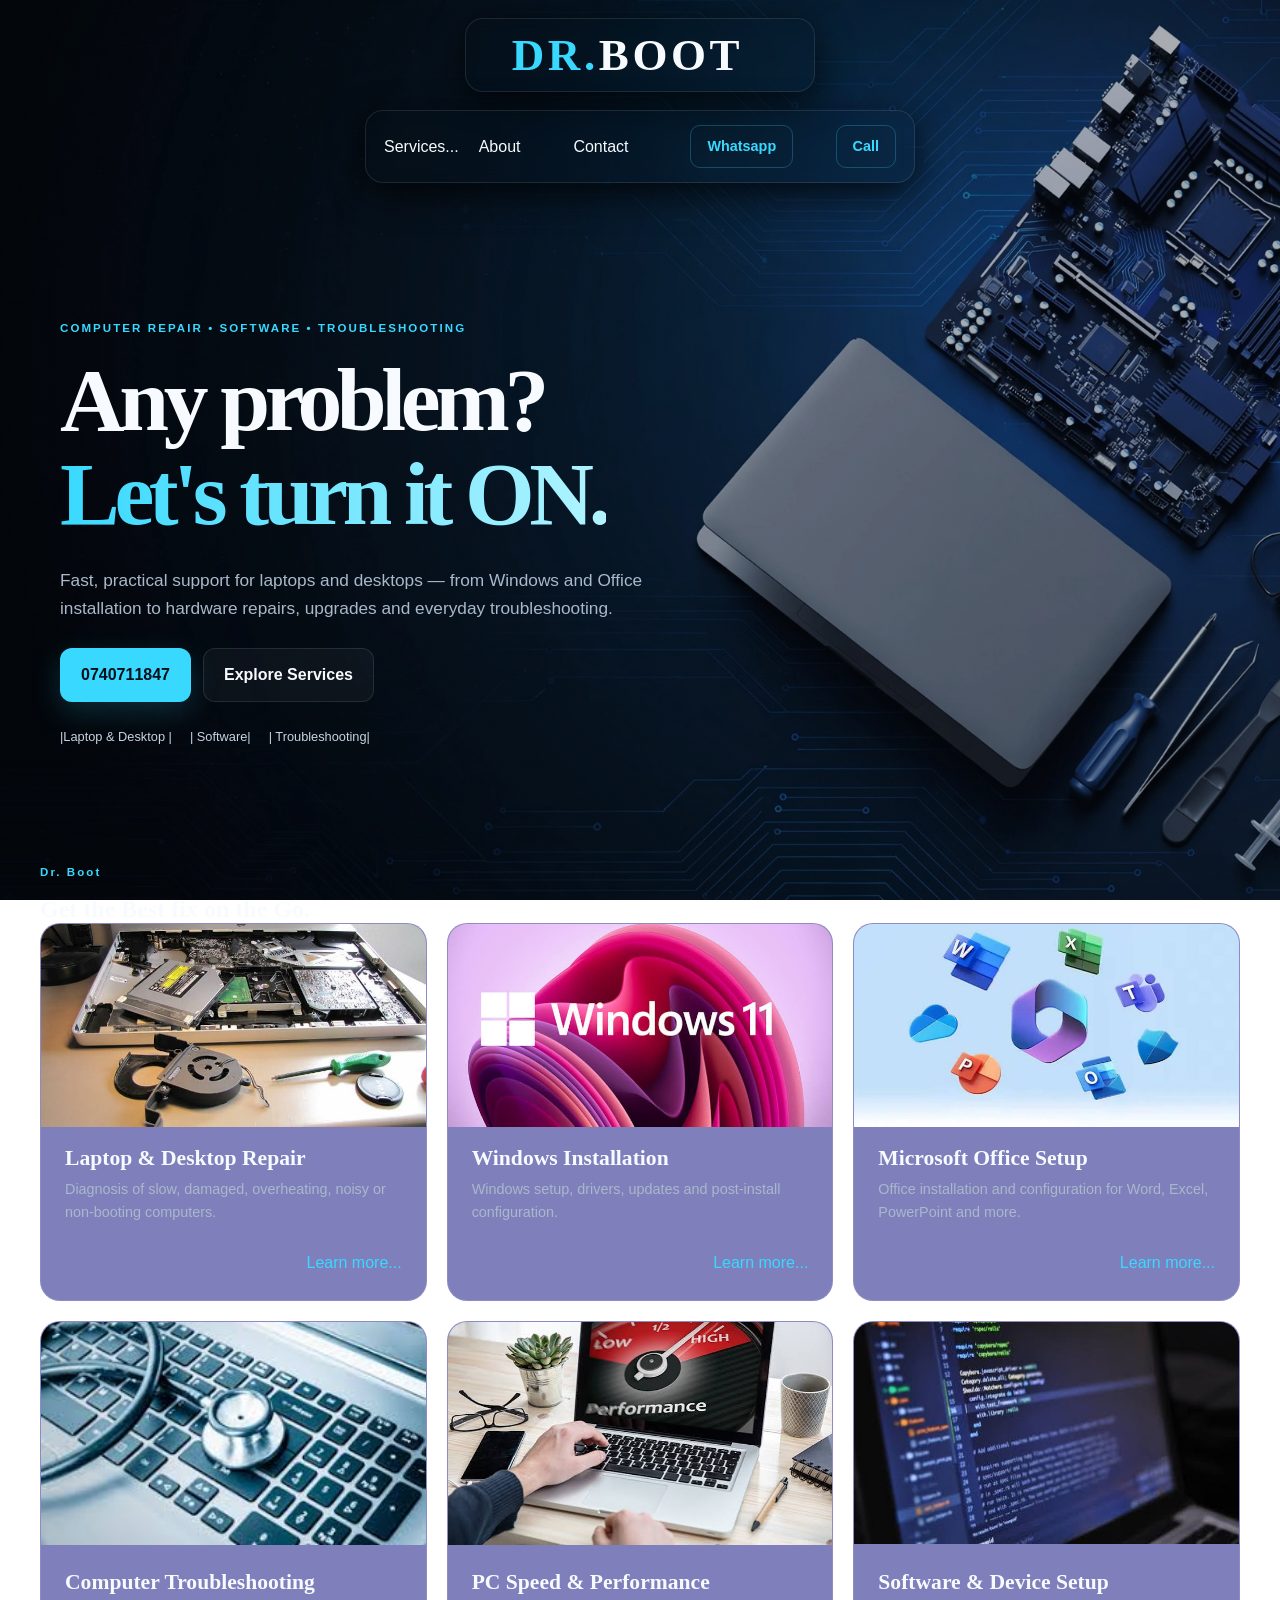
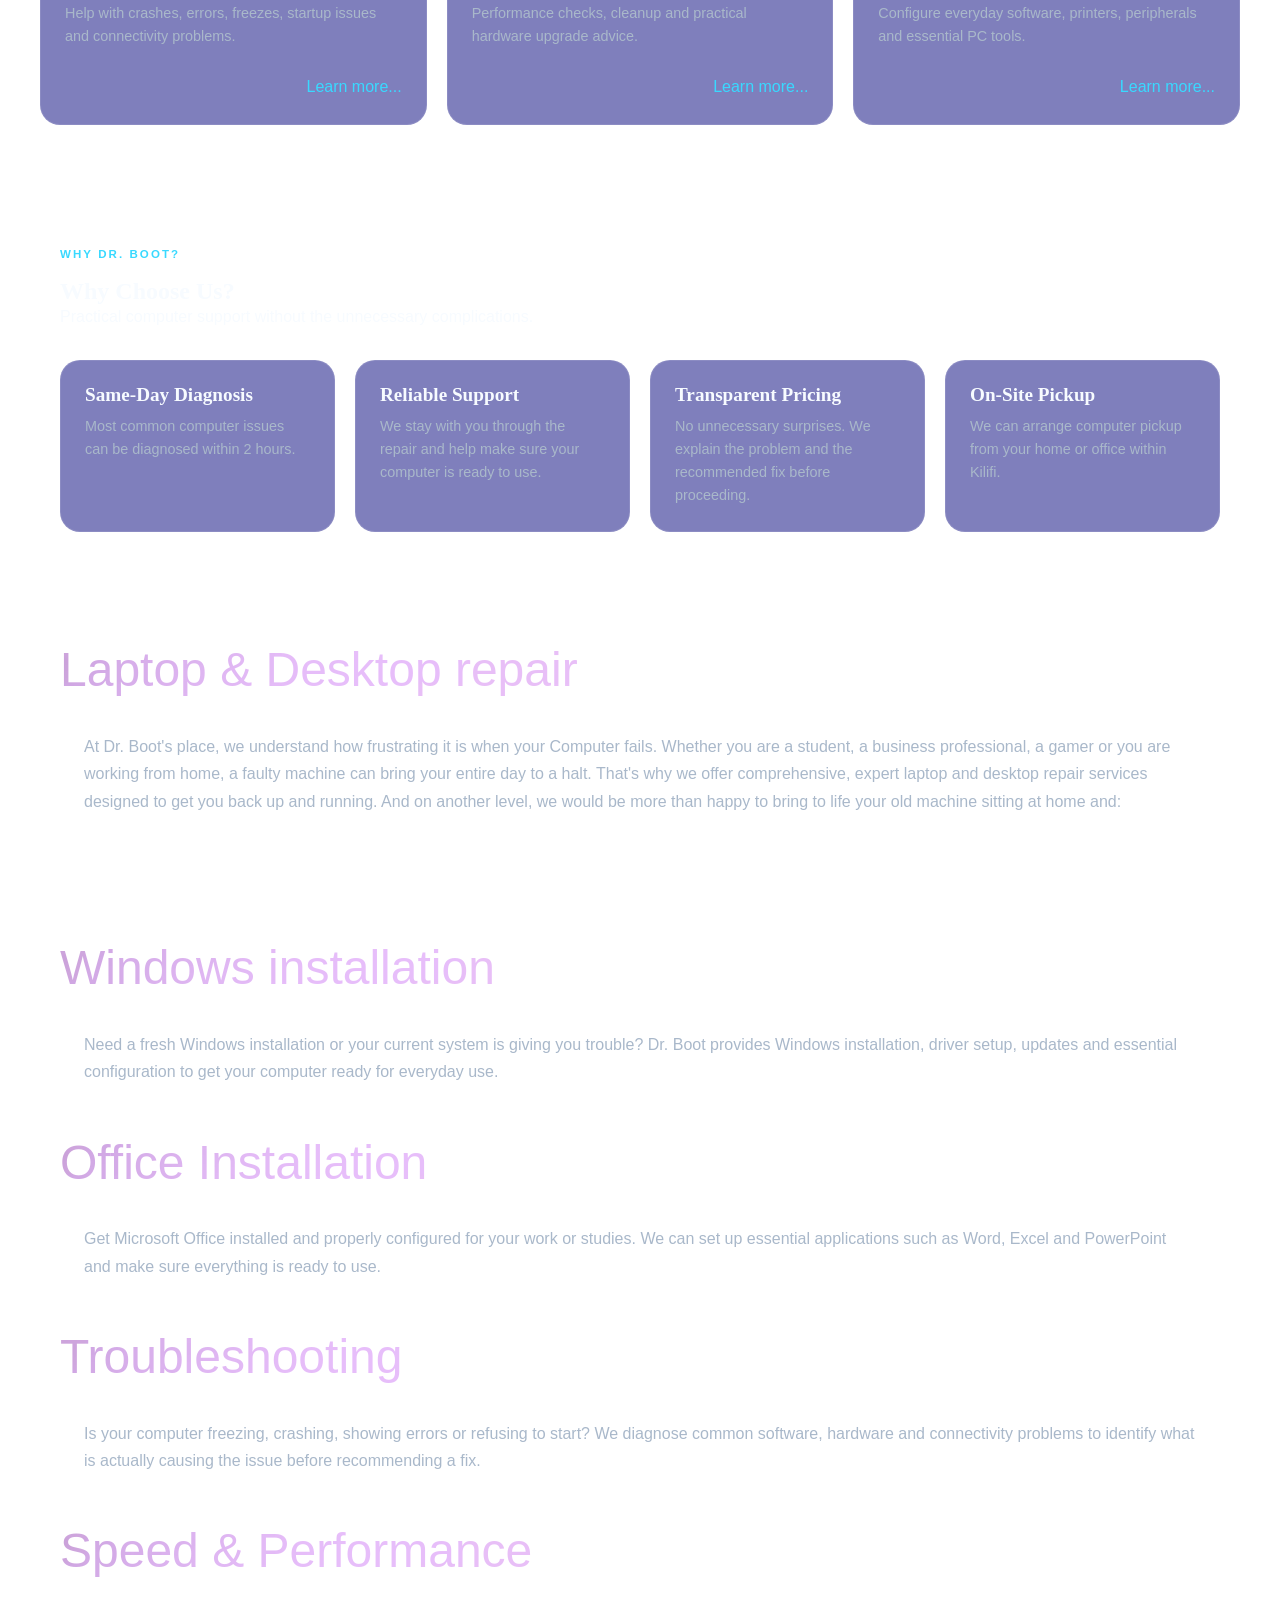
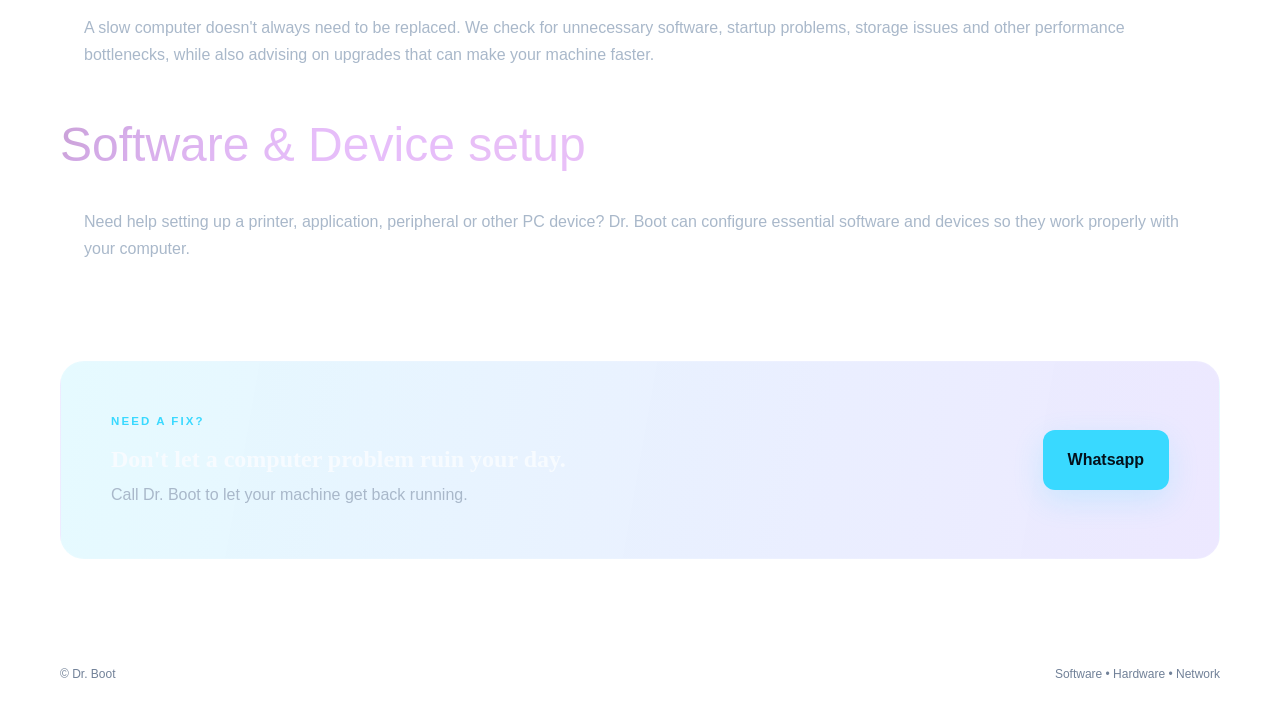
<file: index.html>
<!DOCTYPE html>
<html lang="en">
<head>
<meta charset="UTF-8">
<meta name="viewport" content="width=device-width,initial-scale=1">
<meta name="description" content="Dr. Boot computer repair and IT support">
<title>Dr. Boot | Computer Repair</title>
<link rel="icon" href="boot.jpg">
<link rel="stylesheet" href="style1.css">
</head>
<body>
<header class="navbar">
<a class="brand" href="#home"><span>DR.</span> BOOT</a>
<nav>

</header>

<header class="navbar2">
<nav>
<div class="moreabout">
<div class="serv"><a href="#services">Services...</a></div>
<div class="serv"><a href="#about">About</a></div>
<div class="serv"><a href="#contact">Contact</a></div>
</div>
</nav>
<a class="nav-call" href="https://wa.me/254740711847" target="_blank">Whatsapp</a>
<a class="nav-call" href="tel:0740711847">Call</a>

</header>


<main>
<section class="hero" id="home">
<div class="hero-copy">
<div class="eyebrow">COMPUTER REPAIR • SOFTWARE • TROUBLESHOOTING</div>
<h1>Any problem?<br>
<span>Let's turn it ON.</span>
</h1>
<p>Fast, practical support for laptops and desktops — from Windows and Office installation to hardware repairs, upgrades and everyday troubleshooting.</p>
<div class="hero-actions">
<a class="btn primary" href="https://wa.me/254740711847"> 0740711847</a>
<a class="btn secondary" href="#services">Explore Services </a>
</div>
<div class="trust-row">
<span> |Laptop & Desktop |</span>
<span>| Software| </span>
<span>| Troubleshooting|</span>
</div>
</div>
<div class="hero-visual">

</section>
<section class="section" id="services">
<div class="section-heading">
<div class="eyebrow">Dr. Boot</div>
<h2>Get the Best fix on the Go.</br></h2>
<p></p>
</div>
<div class="service-grid">
<article class="service-card">
<div class="service-image laptop-repair"><img src="repair.jpg" width="100%"></div>
<div class="service-content">
<h3>Laptop & Desktop Repair</h3>
<p>Diagnosis of slow, damaged, overheating, noisy or non-booting computers.</p>
<div class="aboutservice">
	<a href="#laptop">Learn more...</a>
</div>
</div>
</article>
<article class="service-card">
<div class="service-image windows"><img src="windows.jpg" width="100%"></div>
<div class="service-content">
<h3>Windows Installation</h3>

<p>Windows setup, drivers, updates and post-install configuration.</p>
<div class="aboutservice">
	<a href="#window">Learn more...</a>
</div>
</div>
</article>
<article class="service-card">
<div class="service-image office"><img src="office.jpg" width="100%"></div>
<div class="service-content">
<h3>Microsoft Office Setup</h3>
<p>Office installation and configuration for Word, Excel, PowerPoint and more.</p>
<div class="aboutservice">
	<a href="#m365">Learn more...</a>
</div>
</div>
</article>
<article class="service-card">
<div class="service-image troubleshooting"><img src="trouble.jpg" width="100%"></div>
<div class="service-content">
<span class="tag"> .</span>
<h3>Computer Troubleshooting</h3>
<p>Help with crashes, errors, freezes, startup issues and connectivity problems.</p>
<div class="aboutservice">
	<a href="#problem">Learn more...</a>
</div>
</div>
</article>
<article class="service-card">
<div class="service-image speed"><img src="speed.jpg" width="100%"></div>
<div class="service-content">
<span class="tag">.</span>
<h3>PC Speed & Performance</h3>
<p>Performance checks, cleanup and practical hardware upgrade advice.</p>
<div class="aboutservice">
	<a href="#performance">Learn more...</a>
</div>
</div>
</article>
<article class="service-card">
<div class="service-image setup"><img src="software.jpg" width="100%"></div>
<div class="service-content">
<span class="tag">.</span>
<h3>Software & Device Setup</h3>
<p>Configure everyday software, printers, peripherals and essential PC tools.</p>
<div class="aboutservice">
	<a href="#software">Learn more...</a>
</div>
</div>
</article>
</div>
</section>

<section class="about" id="about">
    <div class="section-heading">
        <div class="eyebrow">WHY DR. BOOT?</div>
        <h2>Why Choose Us?</h2>
        <p>Practical computer support without the unnecessary complications.</p>
    </div>
    <div class="about-grid">
        <div class="about-card"><h3>Same-Day Diagnosis</h3><p>Most common computer issues can be diagnosed within 2 hours.</p></div>
        <div class="about-card"><h3>Reliable Support</h3><p>We stay with you through the repair and help make sure your computer is ready to use.</p></div>
        <div class="about-card"><h3>Transparent Pricing</h3><p>No unnecessary surprises. We explain the problem and the recommended fix before proceeding.</p></div>
        <div class="about-card"><h3>On-Site Pickup</h3><p>We can arrange computer pickup from your home or office within Kilifi.</p></div>
    </div>
</section>

<section class="explanation" id="explanation">
<div class="topic">
Laptop & Desktop repair
</div>
<div class="laptop" id="laptop">

	<p>At Dr. Boot's place, we understand how frustrating it is when your Computer fails.
	Whether you are a student, a business professional, a gamer or you are working from home, 
	a faulty machine can bring your entire day to a halt. That's why we offer comprehensive, expert laptop and desktop repair
	services designed to get you back up and running.
	And on another level, we would be more than happy to bring to life your old machine sitting at home and:
	
	<br>
	<div class="list">
	<ul>
		<li>Hardware Diagnostics and repair</li>
		<li>Power and charging issues</li>
		<li>Preventive maintenance and cleaning</li>
	</ul>
	</div>
	</p>
</div>
<div class="topic">
Windows installation
</div>
<div class="window" id="window">
	<p>Need a fresh Windows installation or your current system is giving you trouble? Dr. Boot provides Windows installation, driver setup, updates and essential configuration to get your computer ready for everyday use.</p>
</div>
<div class="topic">
Office Installation
</div>
<div class="m365" id="m365">
	<p>Get Microsoft Office installed and properly configured for your work or studies. We can set up essential applications such as Word, Excel and PowerPoint and make sure everything is ready to use.</p>
</div>


<div class="topic">
Troubleshooting
</div>
<div class="problem" id="problem">

	<p>Is your computer freezing, crashing, showing errors or refusing to start? We diagnose common software, hardware and connectivity problems to identify what is actually causing the issue before recommending a fix.</p>
</div>

<div class="topic">
Speed & Performance
</div>
<div class="performance" id="performance">
	<p>A slow computer doesn't always need to be replaced. We check for unnecessary software, startup problems, storage issues and other performance bottlenecks, while also advising on upgrades that can make your machine faster.</p>
</div>

<div class="topic">
Software & Device setup
</div>
<div class="software" id="software">
	<p>Need help setting up a printer, application, peripheral or other PC device? Dr. Boot can configure essential software and devices so they work properly with your computer.</p>
</div>


</section>

<section class="cta" id="contact">
<div>
<div class="eyebrow">NEED A FIX?</div>
<h2>Don't let a computer problem ruin your day.</h2>
<p>Call Dr. Boot to let your machine get back running.</p>
</div>
<a class="btn primary large" href="https://wa.me/254740711847" target="_blank">Whatsapp</a>
</section>
</main>
<footer>
<span>©<span id="year">
</span> Dr. Boot</span>

<span>Software • Hardware • Network</span>
</footer>

</body>
</html>
</file>
<file: style1.css>
:root{
	--bg:#07111f;
	--text:#f7fbff;
	--muted:#a9b8ca;
	--accent:#39d9ff;
	--purple:#7c5cff;
	--line:rgba(255,255,255,.1);
	--shadow:0 24px 70px rgba(0,0,0,.3)}

*{
	box-sizing:border-box;
	margin:0;
	padding:0
}

html{
	scroll-behavior:smooth
}
body {
    min-height: 100vh;
    color: var(--text);
    font-family: Inter, sans-serif;
    line-height: 1.6;
    background:
        linear-gradient(
            rgba(7, 17, 31, 0.35),
            rgba(7, 17, 31, 0.35)
        ), url("background.jpg");
    background-size: cover;
    background-position: center;
    background-repeat: no-repeat;
    background-attachment: fixed;
    padding-left: 40px;
    padding-right: 40px;
}

a{
	color:inherit;
	text-decoration:none
}

button{
	font:inherit
}

.navbar{
	width:350px;
	margin:18px auto 0;
	display:flex;
	align-items:center;
	justify-content:center;
	gap:25px;
	position:right;
	top:15px;
	z-index:50;
	border:1px solid var(--line);
	border-radius:18px;
	background:rgba(7,17,31,.12);
	backdrop-filter:blur(8px);
	box-shadow:0 10px 35px rgba(0,0,0,.72)
}

.navbar2{
	width:min(550px,calc(100% - 40px));
	margin:18px auto 0;
	padding:14px 18px;
	display:flex;
	align-items:center;
	justify-content:space-between;
	gap:25px;
	position:sticky;
	top:15px;
	z-index:50;
	border:1px solid var(--line);
	border-radius:18px;
	background:rgba(7,17,31,.12);
	backdrop-filter:blur(8px);
	box-shadow:0 10px 35px rgba(0,0,0,.72)
}

.moreabout{
	display: grid;
	grid-template-columns: 1fr 1fr 1fr;
	gap:20px;
	
}

.serv :hover{
	color: cyan;
}
	
	
.brand{
	display: flex;
	align-items: center;
	justify-content: center;
	font-family:'Space Grotesk';
	font-size:45px;
	font-weight:800;
	letter-spacing:.08em

}

.brand span{
	color:var(--accent)
}

.navbar nav{
	display:flex;
	gap:30px
}

.navbar nav a{
	color:var(--muted);
	font-size:.92rem
}

.navbar nav a:hover{
	color:#fff
}

.nav-call{
	padding:9px 16px;
	border-radius:10px;
	background:transparent;
	color:var(--accent);
	border:1px solid rgba(57,217,255,.25);
	font-weight:700;
	font-size:.9rem}

.hero{
	width:min(1180px,calc(100% - 40px));
	min-height:680px;
	margin:auto;
	display:grid;
	grid-template-columns:1.05fr .95fr;
	align-items:center;
	gap:50px;
	padding:90px 0 70px
}

.eyebrow{
	color:var(--accent);
	font-size:.72rem;
	font-weight:800;
	letter-spacing:.18em;
	margin-bottom:16px
}

.hero h1,h2,h3{
	font-family:'Space Grotesk';
	line-height:1.05
}

.hero h1{
	font-size:clamp(3.3rem,7vw,6.6rem);
	letter-spacing:-.06em}
.hero h1 span{background:linear-gradient(90deg,var(--accent),#b0f4ff);
	-webkit-background-clip:text;
	background-clip:text;
	color:transparent}
.hero p{
max-width:620px;
	margin:26px 0;
	color:var(--muted);
	font-size:1.08rem}

.hero-actions{

	display:flex;
	flex-wrap:wrap;
	gap:12px}

.btn{

	display:inline-flex;
	align-items:center;
	justify-content:center;
	padding:13px 20px;
	border-radius:12px;
	font-weight:800;
	border:1px solid transparent;
	transition:.2s
}

.btn:hover{

	transform:translateY(-3px)
}

.primary{

	color:#04111b;
	background:var(--accent);
	box-shadow:0 10px 30px rgba(57,217,255,.18)
}

.secondary{

	border-color:var(--line);
	background:rgba(255,255,255,.04)}
.large{
padding:16px 24px}

.trust-row{
display:flex;
	flex-wrap:wrap;
	gap:18px;
	margin-top:25px;
	color:#c8d4e2;
	font-size:.8rem}

.hero-visual{
	position:relative;
	min-height:480px;
	display:grid;
	place-items:center
}

.glow{
position:absolute;
	width:340px;
	height:340px;
	border-radius:50%;
	background:var(--accent);
	filter:blur(100px);
	opacity:.13}



.service-grid{
	display:grid;
	grid-template-columns:repeat(3,1fr);
	gap:20px}

.service-card{
	overflow:hidden;
	border:1px solid var(--line);
	border-radius:20px;
	background:rgba(0,0,123,.5);
	transition:.3s
}

.service-card:hover{
	transform:translateY(-8px);	
	border-color:rgba(57,217,255,.35);
	box-shadow:var(--shadow)}

.service-image{
	height:190px;
	display:flex;
	justify-content: center;
	align-items: center;
	place-items:center;
	font-size:4.5rem;
}


.service-content{
	padding:24px}

.tag{
	color:transparent;
	font-size:.68rem;
	font-weight:800;
	letter-spacing:.15em}

.service-content h3{
	font-size:1.35rem;
	margin:9px 0}

.service-content p{
	color:var(--muted);
	font-size:.9rem;
	min-height:72px}

.aboutservice{
	display: flex;
	align-content: right;
	justify-content: right;
	color: var(--accent);
}
.aboutservice:hover{
	color: pink;
}

.explanation{
    width: 100%;
    margin-top: 30px;
    background: transparent;
    border-radius: 20px;
    color: white;
    padding: 20px;
}

.topic{
	font-size: 300%;
	background: url(windows.jpg);
	background-size: 200% auto;
	background-clip: text;
	color: transparent;
	animation: pan 30s linear infinite alternate;

}

@keyframes pan{
	from{ background-position: 0% center;}
	to {background-position: 100% center;}
}

.list{
	padding-left: 10%;
}

.laptop, .window, .m365, .problem, .performance, .software {
    width: 100%;
	/*background: rgba(50,100,255,.3);*/
	padding: 24px;
	border-radius: 20px;
	margin: 0 0 15px;
}
.laptop p, .window p, .m365 p, .problem p, .performance p, .software p { color: var(--muted); font-size: 1rem; line-height: 1.7; }

.about { width:min(1180px,calc(100% - 40px)); margin:70px auto 0; padding:50px 0; }
.about .section-heading { margin-bottom:30px; }
.about-grid { display:grid; grid-template-columns:repeat(4,1fr); gap:20px; }
.about-card { padding:24px; border:1px solid var(--line); border-radius:20px; background:rgba(0,0,123,.5); }
.about-card h3 { font-size:1.2rem; margin-bottom:10px; }
.about-card p { color:var(--muted); font-size:.9rem; line-height:1.6; }

.cta{
	width:min(1180px,calc(100% - 40px));
	margin:0 auto 80px;
	padding:50px;
	border-radius:24px;
	background:linear-gradient(100deg,rgba(57,217,255,.13),rgba(124,92,255,.14));
	border:1px solid var(--line);
	display:flex;
	align-items:center;
	justify-content:space-between;
	gap:30px;
	margin-top: 40px;
	margin-top: 40px;
}

.cta p{
	color:var(--muted);
	margin-top: 10px;
}
footer{
	width:min(1180px,calc(100% - 40px));
	margin:auto;
	padding:25px 0 35px;
	border-top:1px solid var(--line);
	color:#718198;
	display:flex;	
	justify-content:space-between;
	font-size:.75rem}


/* =========================================================
   RESPONSIVE DESIGN
   ========================================================= */

/* Large screens */
@media (min-width: 1400px) {
    .hero,
    .cta,
    footer {
        max-width: 1300px;
    }

    .hero {
        min-height: 720px;
    }
}


/* =========================================================
   TABLETS / SMALL LAPTOPS
   ========================================================= */
@media (max-width: 1024px) {

    body {
        padding-left: 20px;
        padding-right: 20px;
    }

    /* Navigation */
    .navbar {
        width: min(350px, 100%);
    }

    .navbar2 {
        width: min(700px, 100%);
    }

    .moreabout {
        grid-template-columns: repeat(3, 1fr);
        gap: 15px;
    }

    .navbar nav {
        gap: 18px;
    }

    /* Hero */
    .hero {
        width: 100%;
        grid-template-columns: 1fr 1fr;
        gap: 30px;
        padding: 70px 0 60px;
        min-height: 600px;
    }

    .hero h1 {
        font-size: clamp(3rem, 7vw, 5rem);
    }

    .hero p {
        font-size: 1rem;
    }

    .hero-visual {
        min-height: 400px;
    }

    /* Services */
    .service-grid {
        grid-template-columns: repeat(2, 1fr);
        gap: 18px;
    }

    .service-image {
        height: 180px;
    }

    /* Explanation sections */
    .explanation {
        width: 100%;
        min-width: 0;
    }

    .topic {
        font-size: clamp(2rem, 5vw, 3rem);
    }

    .laptop,
    .window,
    .m365,
    .problem,
    .performance,
    .software {
        min-width: 0;
        width: 100%;
    }

    .about { width:100%; }
    .about-grid { grid-template-columns:repeat(2,1fr); }

    /* CTA */
    .cta {
        width: 100%;
        padding: 40px;
    }

    /* Footer */
    footer {
        width: 100%;
    }
}


/* =========================================================
   TABLETS / LARGE PHONES
   ========================================================= */
@media (max-width: 768px) {

    body {
        padding-left: 15px;
        padding-right: 15px;
        background-attachment: scroll;
    }

    /* Navigation */
    .navbar {
        width: 100%;
        max-width: 420px;
        margin-top: 12px;
    }

    .navbar2 {
        width: 100%;
        max-width: 600px;
        padding: 12px 14px;
        gap: 12px;
    }

    .navbar nav {
        width: 100%;
    }

    .moreabout {
        width: 100%;
        grid-template-columns: repeat(3, 1fr);
        gap: 10px;
    }

    .navbar2 .nav-call {
        padding: 8px 12px;
        font-size: .8rem;
        white-space: nowrap;
    }

    .brand {
        font-size: 38px;
    }

    /* Hero */
    .hero {
        width: 100%;
        grid-template-columns: 1fr;
        gap: 20px;
        padding: 60px 0 50px;
        text-align: center;
    }

    .hero-copy {
        width: 100%;
    }

    .hero p {
        max-width: 700px;
        margin-left: auto;
        margin-right: auto;
    }

    .hero-actions {
        justify-content: center;
    }

    .trust-row {
        justify-content: center;
    }

    .hero-visual {
        min-height: 280px;
    }

    /* Services */
    .service-grid {
        grid-template-columns: repeat(2, 1fr);
        gap: 15px;
    }

    .service-image {
        height: 170px;
    }

    .service-content {
        padding: 20px;
    }

    .service-content p {
        min-height: auto;
    }

    /* Explanation */
    .explanation { padding:10px 5px; margin-top:0; }

    .topic {
        font-size: clamp(2rem, 8vw, 3.5rem);
        line-height: 1;
    }

    .laptop,
    .window,
    .m365,
    .problem,
    .performance,
    .software {
        font-size: clamp(20px, 5vw, 32px);
        padding: 20px;
    }

    /* CTA */
    .cta {
        width: 100%;
        padding: 35px 25px;
        flex-direction: column;
        text-align: center;
        gap: 20px;
    }

    /* Footer */
    footer {
        width: 100%;
        flex-direction: column;
        align-items: center;
        text-align: center;
        gap: 8px;
    }
}


/* =========================================================
   PHONES
   ========================================================= */
@media (max-width: 600px) {

    body {
        padding-left: 10px;
        padding-right: 10px;
    }

    /* Navigation */
    .navbar {
        width: 100%;
        border-radius: 14px;
    }

    .navbar2 { width:100%; display:grid; grid-template-columns:1fr; justify-items:center; gap:10px; border-radius:14px; }

    .navbar2 nav {
        width: 100%;
    }

    .moreabout {
        grid-template-columns: 1fr 1fr 1fr;
        gap: 8px;
        text-align: center;
    }

    .serv {
        font-size: .82rem;
    }

    .navbar2 .nav-call { display:inline-flex; align-items:center; justify-content:center; min-width:90px; padding:7px 12px; font-size:.78rem; }

    .brand {
		display: flex;
		align-items: center;
		justify-content: center;
        font-size: 32px;
    }

    /* Hero */
    .hero {
        padding: 45px 0 40px;
    }

    .eyebrow {
        font-size: .62rem;
        letter-spacing: .12em;
    }

    .hero h1 {
        font-size: clamp(2.6rem, 13vw, 4rem);
    }

    .hero p {
        font-size: .95rem;
        line-height: 1.6;
    }

    .hero-actions {
        width: 100%;
        flex-direction: column;
        align-items: stretch;
    }

    .hero-actions .btn {
        width: 100%;
    }

    .trust-row {
        gap: 8px;
        font-size: .7rem;
    }

    /* Services */
    .service-grid {
        grid-template-columns: 1fr;
        gap: 18px;
    }

    .service-image {
        height: 200px;
    }

    .service-content {
        padding: 20px;
    }

    .service-content h3 {
        font-size: 1.25rem;
    }

    .service-content p {
        font-size: .88rem;
    }

    /* Explanation */
    .topic {
        font-size: clamp(1.8rem, 10vw, 3rem);
    }

    .explanation { padding:10px 5px; margin-top:0; }
    .laptop, .window, .m365, .problem, .performance, .software { width:100%; min-width:0; padding:18px; }
    .laptop p, .window p, .m365 p, .problem p, .performance p, .software p { font-size:.9rem; line-height:1.65; }
    .about { padding:35px 0; margin-top:30px; }
    .about-grid { grid-template-columns:1fr; gap:15px; }
    .about-card { padding:20px; }
    .about-card p { font-size:.88rem; }

    /* CTA */
    .cta {
        padding: 30px 18px;
        border-radius: 18px;
    }

    .cta h2 {
        font-size: 1.7rem;
    }

    /* Footer */
    footer {
        font-size: .7rem;
        padding-bottom: 25px;
    }
}


/* =========================================================
   VERY SMALL PHONES
   ========================================================= */
@media (max-width: 400px) {

    .brand {
        font-size: 27px;
    }

    .moreabout {
        gap: 5px;
    }

    .serv {
        font-size: .72rem;
    }

    .navbar2 .nav-call {
        padding: 6px 9px;
        font-size: .7rem;
    }

    .hero h1 {
        font-size: 2.5rem;
    }

    .hero p {
        font-size: .9rem;
    }

    .service-image {
        height: 170px;
    }

    .topic {
        font-size: 1.7rem;
    }

    .cta h2 {
        font-size: 1.5rem;
    }
}


/* =========================================================
   ACCESSIBILITY / TOUCH DEVICES
   ========================================================= */

@media (hover: none) and (pointer: coarse) {

    .btn:hover,
    .service-card:hover {
        transform: none;
    }

    .btn {
        min-height: 46px;
    }

    .nav-call {
        min-height: 42px;
    }
}
</file>
